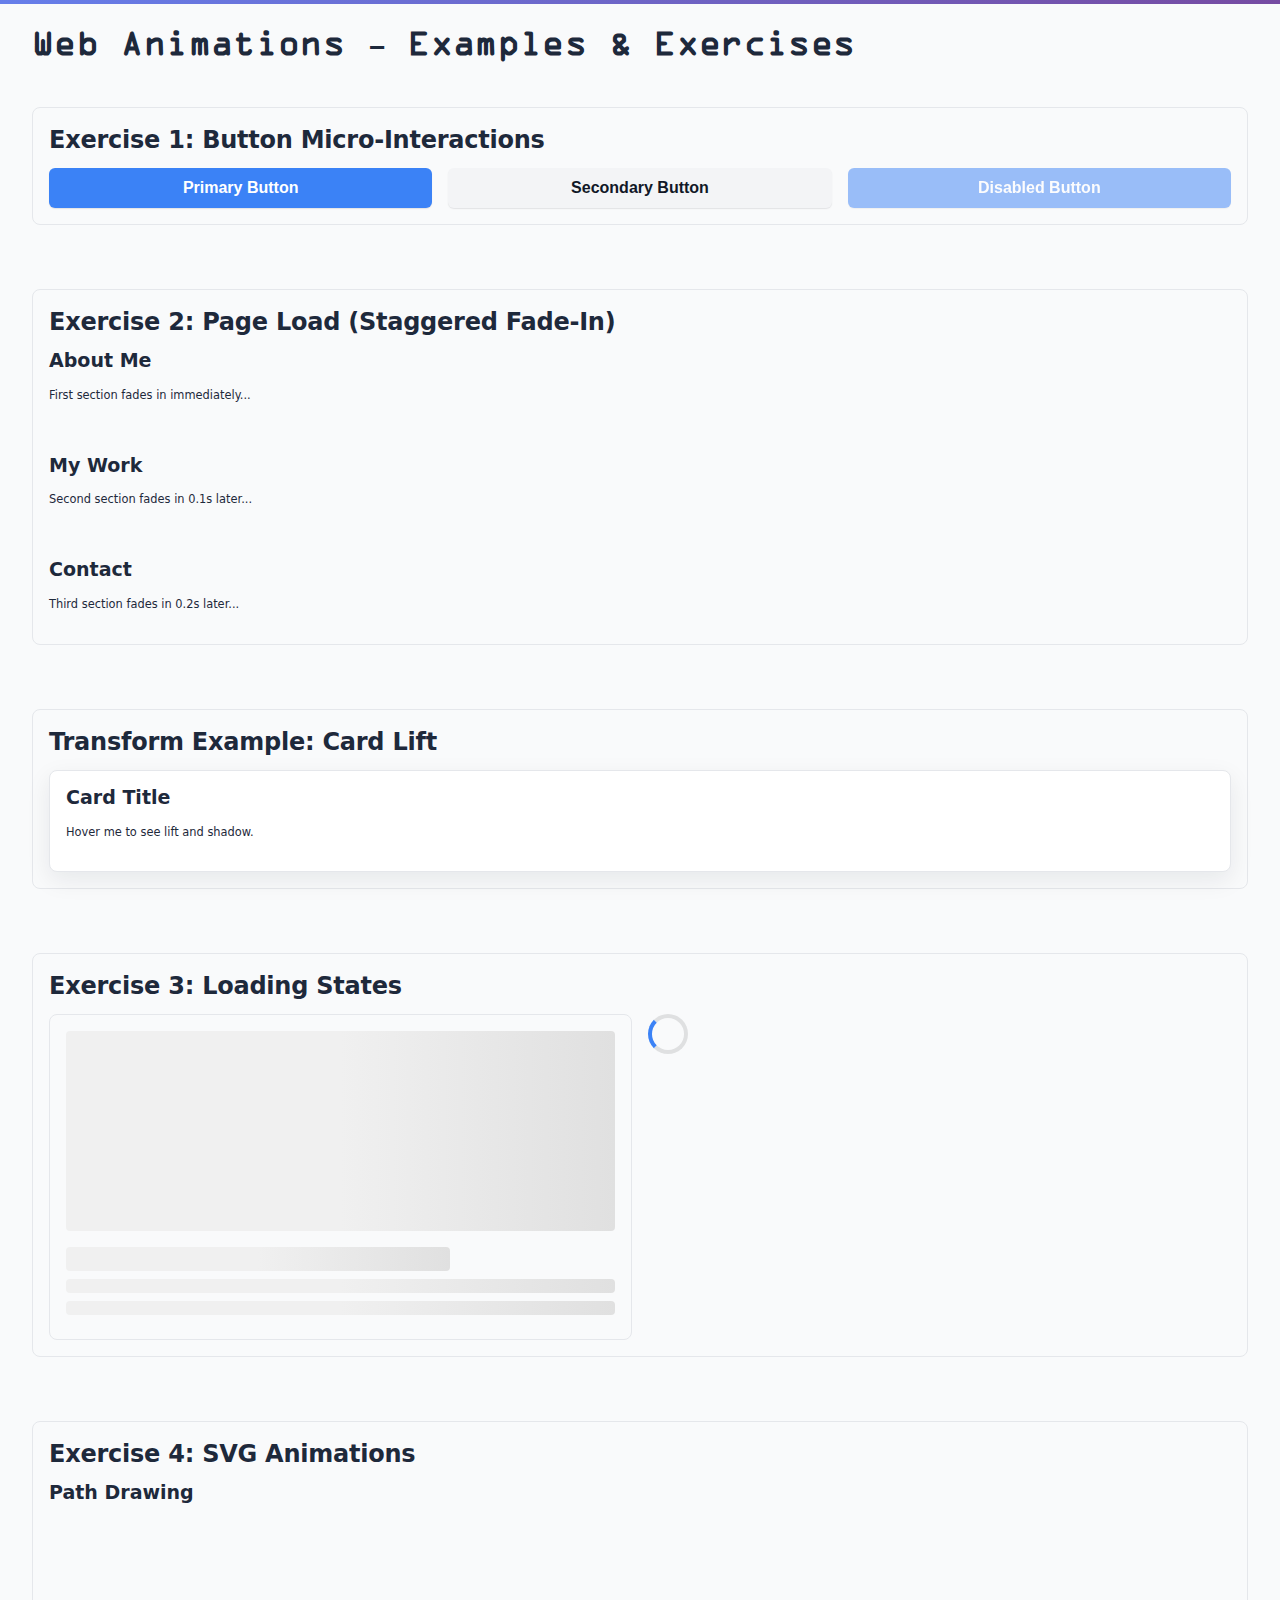
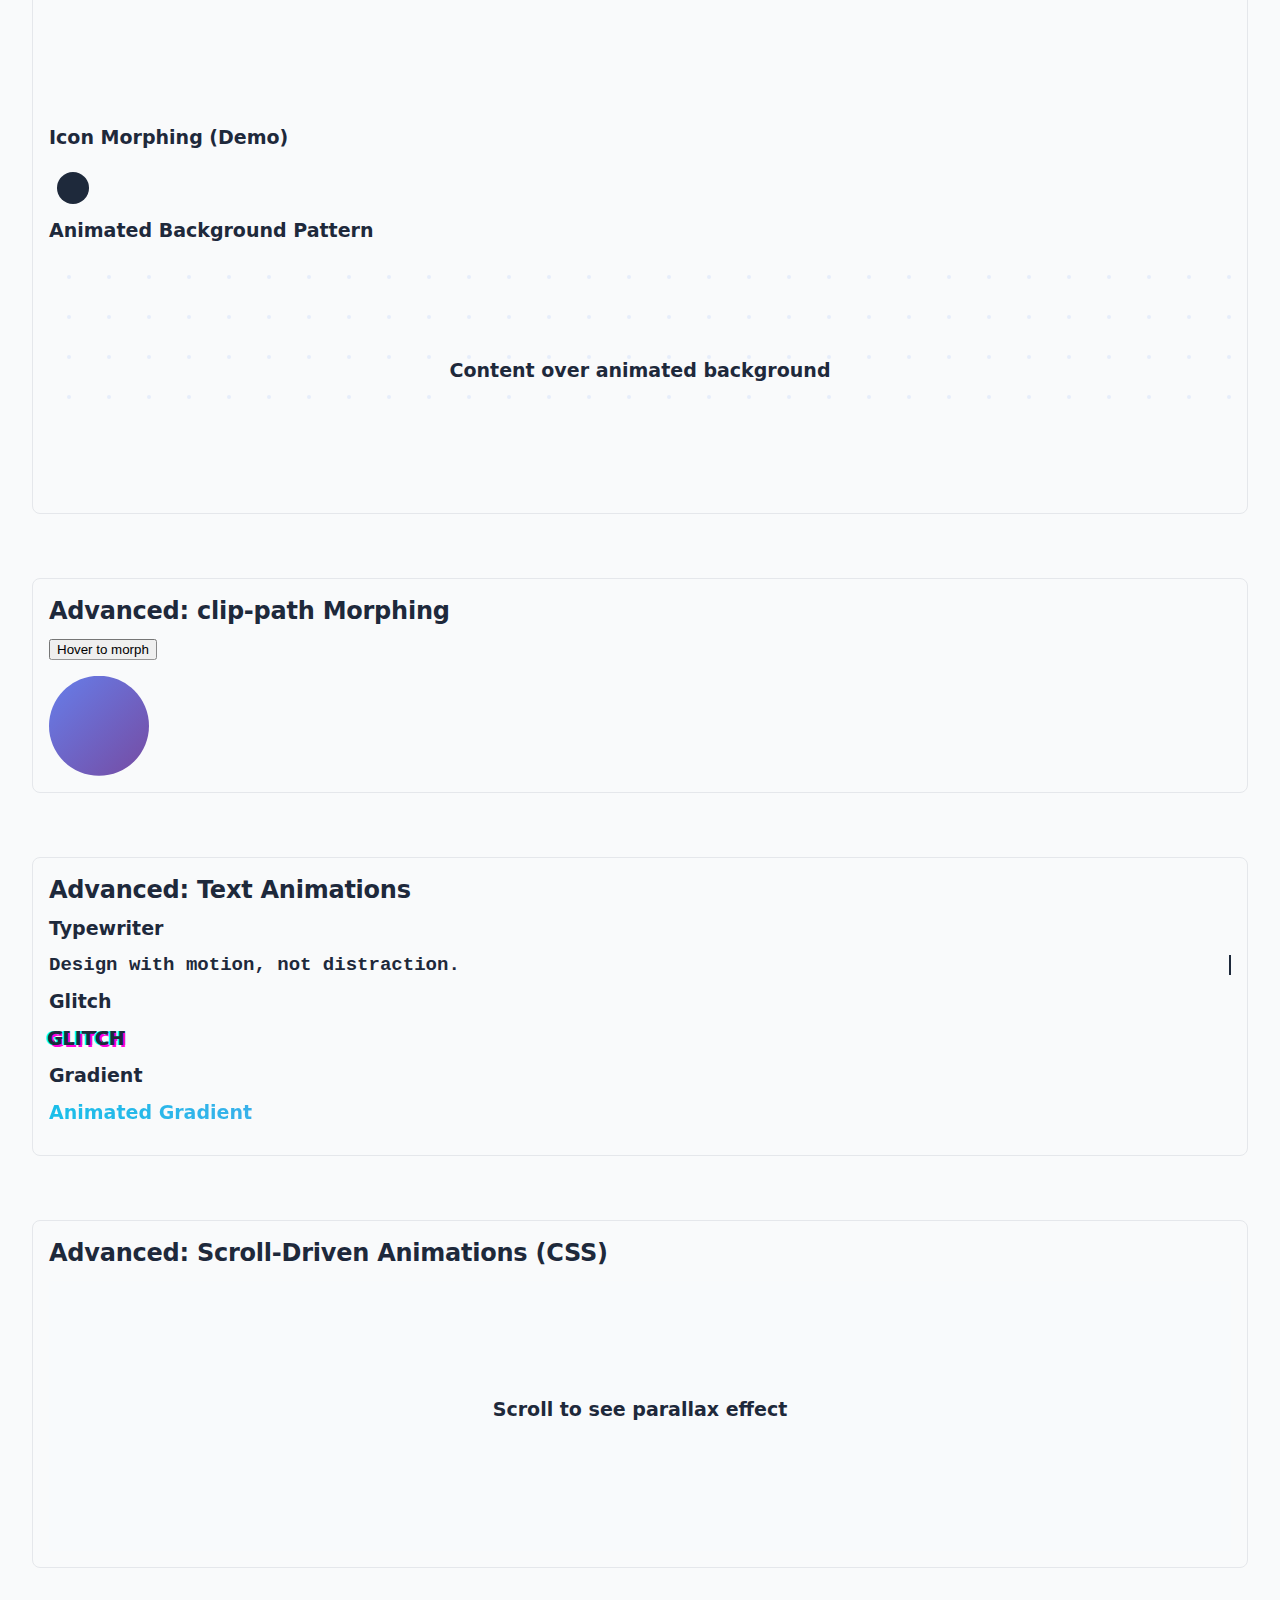
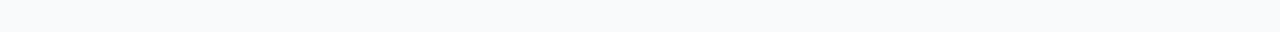
<file: animations/index.html>
<!DOCTYPE html>
<html lang="en">
	<head>
		<meta charset="utf-8" />
		<meta name="viewport" content="width=device-width, initial-scale=1" />
		<title>Web Animations Lesson – Examples & Exercises</title>
		<link rel="stylesheet" href="../assets/css/index.css" />
		<link rel="stylesheet" href="../assets/css/animations.css" />
		<style>
			/* Demo layout styles only (non-lesson). These scaffold the page (spacing, grid, card) for the showcase.
			   All animation techniques and utilities are defined verbatim in animations.css to keep this file portable. */
			body {
				font-family: system-ui, -apple-system, Segoe UI, Roboto, Helvetica, Arial, sans-serif;
				margin: 2rem;
			}
			section.demo {
				margin: 2rem 0;
				padding: 1rem;
				border: 1px solid #e5e7eb;
				border-radius: 8px;
			}
			h2,
			h3 {
				margin: 0.25rem 0 1rem;
			}
			.grid {
				display: grid;
				gap: 1rem;
				grid-template-columns: repeat(auto-fit, minmax(240px, 1fr));
				align-items: start;
			}
			.card {
				padding: 1rem;
				border: 1px solid #e5e7eb;
				border-radius: 8px;
			}
		</style>
	</head>
	<body>
		<h1>Web Animations – Examples & Exercises</h1>

		<section class="demo" id="ex1">
			<h2>Exercise 1: Button Micro-Interactions</h2>
			<div class="grid">
				<button class="btn btn-primary">Primary Button</button>
				<button class="btn btn-secondary">Secondary Button</button>
				<button class="btn btn-primary" disabled>Disabled Button</button>
			</div>
		</section>

		<section class="demo" id="ex2">
			<h2>Exercise 2: Page Load (Staggered Fade-In)</h2>
			<section class="content-section">
				<h3>About Me</h3>
				<p>First section fades in immediately...</p>
			</section>
			<section class="content-section">
				<h3>My Work</h3>
				<p>Second section fades in 0.1s later...</p>
			</section>
			<section class="content-section">
				<h3>Contact</h3>
				<p>Third section fades in 0.2s later...</p>
			</section>
		</section>

		<section class="demo" id="transform-card">
			<h2>Transform Example: Card Lift</h2>
			<article class="card">
				<h3>Card Title</h3>
				<p>Hover me to see lift and shadow.</p>
			</article>
		</section>

		<section class="demo" id="ex3">
			<h2>Exercise 3: Loading States</h2>
			<div class="grid">
				<article class="skeleton-card">
					<div class="skeleton skeleton-image"></div>
					<div class="skeleton skeleton-title"></div>
					<div class="skeleton skeleton-text"></div>
					<div class="skeleton skeleton-text"></div>
				</article>
				<div>
					<div class="spinner" role="status" aria-label="Loading content"></div>
					<p class="sr-only">Loading content, please wait...</p>
				</div>
			</div>
		</section>

		<section class="demo" id="ex4">
			<h2>Exercise 4: SVG Animations</h2>
			<h3>Path Drawing</h3>
			<svg class="logo-animated" width="200" height="200" viewBox="0 0 200 200">
				<path
					class="logo-path"
					d="M 50 100 Q 100 50 150 100 T 250 100"
					fill="none"
					stroke="currentColor"
					stroke-width="3" />
			</svg>
			<h3>Icon Morphing (Demo)</h3>
			<svg class="icon-morph" width="48" height="48" viewBox="0 0 24 24">
				<circle class="circle-to-square" cx="12" cy="12" r="8" fill="currentColor" />
			</svg>
			<h3>Animated Background Pattern</h3>
			<div class="hero-section" style="height: 200px">
				<svg class="bg-pattern" width="100%" height="100%">
					<defs>
						<pattern id="grid" width="40" height="40" patternUnits="userSpaceOnUse">
							<circle cx="20" cy="20" r="2" fill="rgba(59, 130, 246, 0.1)" />
						</pattern>
					</defs>
					<rect width="100%" height="100%" fill="url(#grid)" />
				</svg>
				<h3>Content over animated background</h3>
			</div>
		</section>

		<section class="demo" id="clip-path">
			<h2>Advanced: clip-path Morphing</h2>
			<button class="morph-button">Hover to morph</button>
			<div class="shape" style="margin-top: 1rem"></div>
		</section>

		<section class="demo" id="text-animations">
			<h2>Advanced: Text Animations</h2>
			<h3>Typewriter</h3>
			<h3 class="typewriter">Design with motion, not distraction.</h3>
			<h3>Glitch</h3>
			<h3 class="glitch" data-text="GLITCH">GLITCH</h3>
			<h3>Gradient</h3>
			<h3 class="gradient-text">Animated Gradient</h3>
		</section>

		<section class="demo" id="scroll-driven">
			<h2>Advanced: Scroll-Driven Animations (CSS)</h2>
			<div class="hero" style="height: 30vh; background: #f8fafc; display: grid; place-items: center">
				<h3>Scroll to see parallax effect</h3>
			</div>
			<div class="reading-progress"></div>
		</section>
	</body>
</html>
</file>
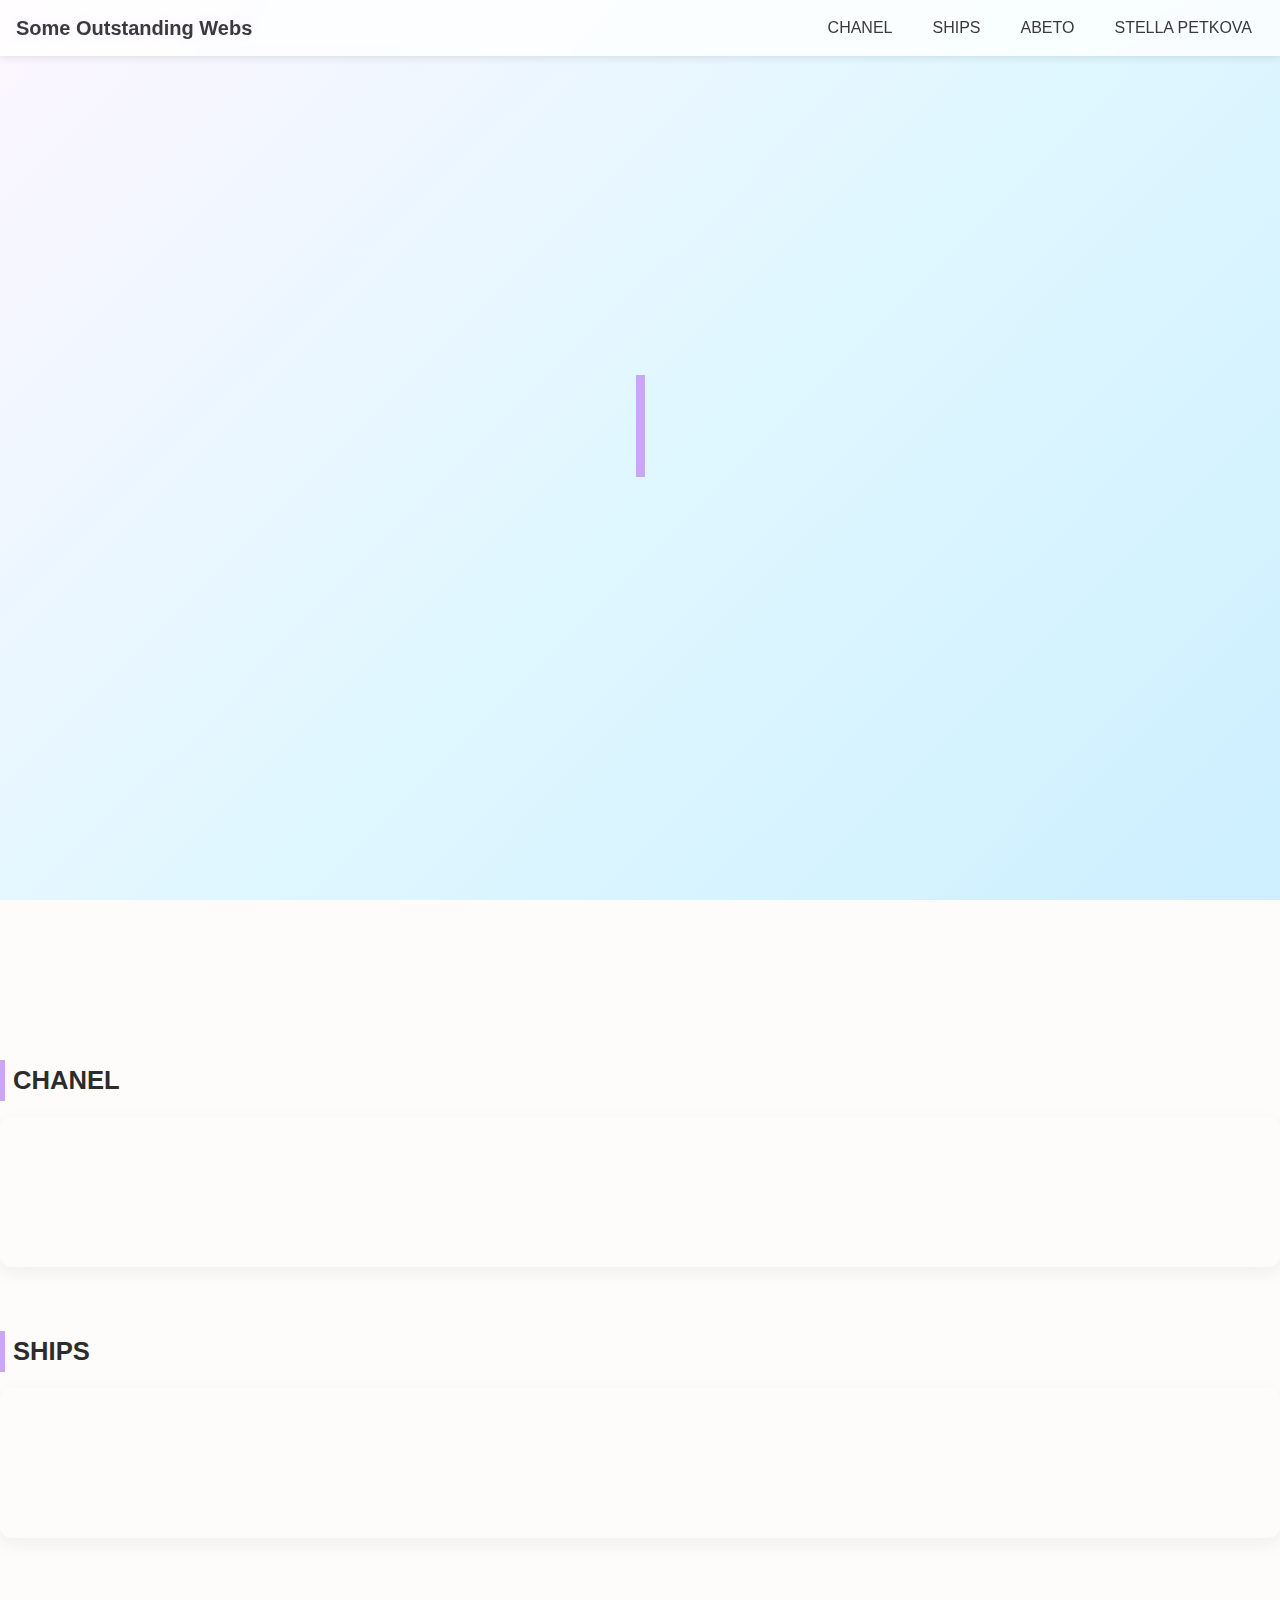
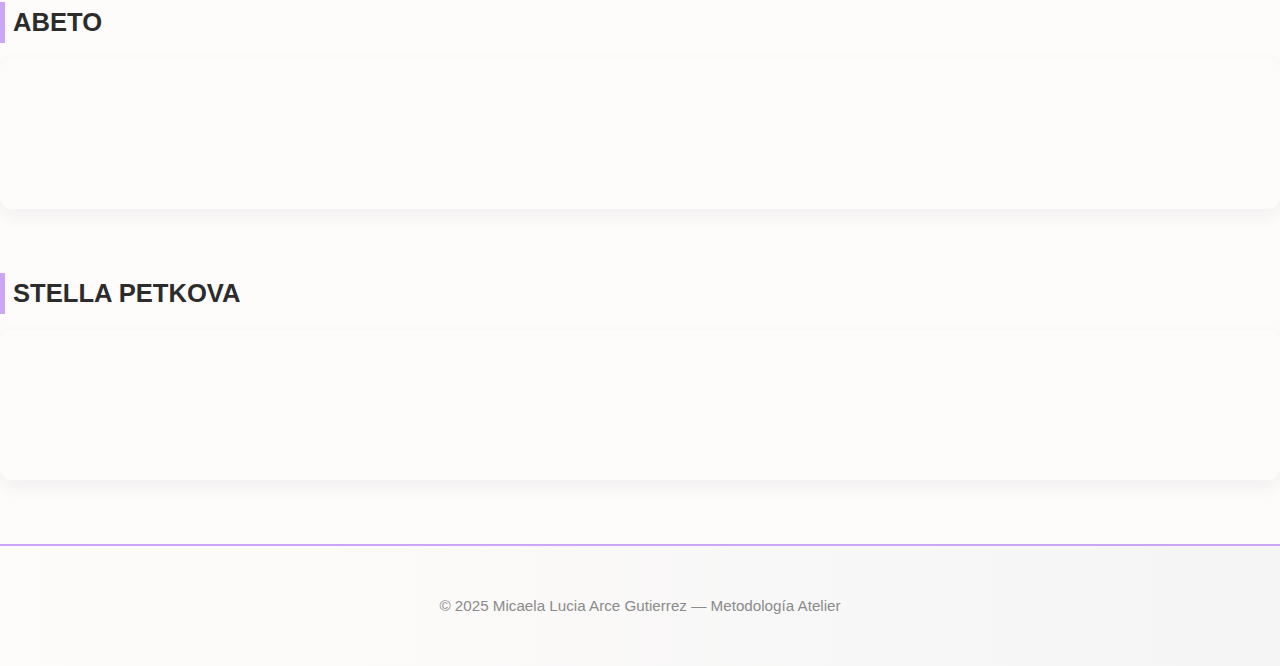
<file: sow/index.html>
<!DOCTYPE html>
<html lang="es">
  <head>
    <meta charset="UTF-8" />
    <meta name="viewport" content="width=device-width, initial-scale=1.0" />
    <title>Some Outstanding Webs – Análisis de sitios premiados</title>

    <!-- Favicon y PWA -->
    <link rel="icon" type="image/png" href="/favicon-96x96.png" sizes="96x96" />
    <link rel="icon" type="image/svg+xml" href="/favicon.svg" />
    <link rel="shortcut icon" href="/favicon.ico" />
    <link rel="apple-touch-icon" sizes="180x180" href="/apple-touch-icon.png" />
    <link rel="manifest" href="/site.webmanifest" />
    <meta name="theme-color" content="#111827" />

    <!-- Metadatos -->
    <meta name="author" content="Micaela Lucia Arce Gutierrez" />
    <meta
      name="description"
      content="Análisis de sitios web premiados y destacados por su diseño e innovación."
    />
    <meta
      name="keywords"
      content="diseño, web, análisis, atelier, usabilidad"
    />

    <!-- CSS -->
    <link rel="stylesheet" href="/assets/css/sow.css" />
  </head>
  <body>
    <!-- HEADER CON MENÚ FIXED -->
    <header>
      <nav>
        <div class="nav-title">Some Outstanding Webs</div>
        <ul>
          <li><a href="#site-chanel">CHANEL</a></li>
          <li><a href="#site-ships">SHIPS</a></li>
          <li><a href="#site-abeto">ABETO</a></li>
          <li><a href="#site-stella">STELLA PETKOVA</a></li>
        </ul>
      </nav>
    </header>

    <!-- PORTADA ANIMADA -->
    <section class="cover">
      <h1 class="title">Some Outstanding Webs</h1>
      <p class="subtitle">
        Explorando los sitios web más creativos e innovadores
      </p>
    </section>

    <main>
      <!-- 1. CHANEL -->
      <section id="site-chanel">
        <h2>CHANEL</h2>
        <iframe
          src="https://www.chanel.com/fr/parfums/bleu-de-chanel/"
          width="100%"
          height="600"
          loading="lazy"
        ></iframe>
        <!-- Análisis CHANEL -->
      </section>

      <!-- 2. SHIPS -->
      <section id="site-ships">
        <h2>SHIPS</h2>
        <iframe
          src="https://www.shipsltd.co.jp/pages/sp_50th_anniversary_statement.aspx"
          width="100%"
          height="600"
          loading="lazy"
        ></iframe>
        <!-- Análisis SHIPS -->
      </section>

      <!-- 3. ABETO -->
      <section id="site-abeto">
        <h2>ABETO</h2>
        <iframe
          src="https://messenger.abeto.co"
          width="100%"
          height="600"
          loading="lazy"
        ></iframe>
        <!-- Análisis ABETO -->
      </section>

      <!-- 4. STELLA PETKOVA -->
      <section id="site-stella">
        <h2>STELLA PETKOVA</h2>
        <iframe
          src="https://www.stellapetkova.com"
          width="100%"
          height="600"
          loading="lazy"
        ></iframe>
        <!-- Análisis STELLA PETKOVA -->
      </section>
    </main>

    <footer>
      <p>&copy; 2025 Micaela Lucia Arce Gutierrez — Metodología Atelier</p>
    </footer>
  </body>
</html>
</file>
<file: assets/css/animations.css>
/* Web Animations Lesson – Aggregated Styles for Examples & Exercises */

/* ====== Tokens ====== */
:root {
	--duration-instant: 100ms;
	--duration-fast: 200ms;
	--duration-normal: 300ms;
	--duration-slow: 500ms;
	--duration-slower: 800ms;

	--ease-in: cubic-bezier(0.4, 0, 1, 1);
	--ease-out: cubic-bezier(0, 0, 0.2, 1);
	--ease-in-out: cubic-bezier(0.4, 0, 0.2, 1);
	--ease-bounce: cubic-bezier(0.68, -0.55, 0.265, 1.55);
	--ease-elastic: cubic-bezier(0.68, -0.35, 0.265, 1.35);

	--color-primary: #3b82f6;
	--color-gray-100: #f3f4f6;
	--color-gray-700: #374151;
	--color-gray-900: #111827;
}

/* Respect motion preferences */
@media (prefers-reduced-motion: reduce) {
	*,
	*::before,
	*::after {
		animation-duration: 0.01ms !important;
		animation-iteration-count: 1 !important;
		transition-duration: 0.01ms !important;
	}
}

/* ====== Exercise 1: Button Micro-Interactions ====== */
.btn {
	position: relative;
	overflow: hidden;
	padding: 0.75rem 1.5rem;
	border: none;
	border-radius: 6px;
	font-size: 1rem;
	font-weight: 600;
	cursor: pointer;
	transition: transform var(--duration-fast) var(--ease-out), box-shadow var(--duration-fast) var(--ease-out);
}
.btn-primary {
	background-color: var(--color-primary);
	color: white;
}
.btn-secondary {
	background-color: var(--color-gray-100);
	color: var(--color-gray-900);
}

/* Hover lift */
.btn:hover:not(:disabled) {
	transform: translateY(-2px);
	box-shadow: 0 4px 12px rgba(0, 0, 0, 0.15);
}
/* Active press */
.btn:active:not(:disabled) {
	transform: translateY(0);
	transition-duration: var(--duration-instant);
}

/* Focus ring animation */
.btn:focus-visible {
	outline: 2px solid currentColor;
	outline-offset: 2px;
	animation: pulseRing 0.6s ease-out;
}
@keyframes pulseRing {
	0% {
		outline-offset: 2px;
	}
	100% {
		outline-offset: 6px;
		outline-color: transparent;
	}
}

/* Ripple (optional) */
.btn::after {
	content: '';
	position: absolute;
	inset: 0;
	background: rgba(255, 255, 255, 0.3);
	border-radius: inherit;
	transform: scale(0);
	opacity: 0;
}
.btn:active:not(:disabled)::after {
	animation: ripple 0.6s ease-out;
}
@keyframes ripple {
	0% {
		transform: scale(0);
		opacity: 1;
	}
	100% {
		transform: scale(1);
		opacity: 0;
	}
}

/* Disabled */
.btn:disabled {
	opacity: 0.5;
	cursor: not-allowed;
}

/* Reduced motion adjustments */
@media (prefers-reduced-motion: reduce) {
	.btn {
		transition-duration: 0.01ms !important;
	}
	.btn::after,
	.btn:focus-visible {
		animation: none !important;
	}
}

/* ====== Exercise 2: Page Load Staggered Fade-In ====== */
.content-section {
	animation: fadeInUp var(--duration-slow) var(--ease-out) backwards;
}
.content-section:nth-child(1) {
	animation-delay: 0.1s;
}
.content-section:nth-child(2) {
	animation-delay: 0.2s;
}
.content-section:nth-child(3) {
	animation-delay: 0.3s;
}
.content-section:nth-child(4) {
	animation-delay: 0.4s;
}
.content-section:nth-child(5) {
	animation-delay: 0.5s;
}
@keyframes fadeInUp {
	from {
		opacity: 0;
		transform: translateY(30px);
	}
	to {
		opacity: 1;
		transform: translateY(0);
	}
}

/* Optional JS enhancement CSS */
[data-animate] {
	opacity: 0;
	transform: translateY(30px);
}
[data-animate].animate-in {
	animation: fadeInUp 0.6s ease-out forwards;
}

/* ====== Transform Example: Card Lift ====== */
.card {
	transition: transform 0.3s cubic-bezier(0.34, 1.56, 0.64, 1), box-shadow 0.3s ease;
}
.card:hover {
	transform: translateY(-8px) scale(1.02);
	box-shadow: 0 20px 40px rgba(0, 0, 0, 0.15);
}

/* ====== Exercise 3: Skeleton & Spinner ====== */
/* Skeleton */
.skeleton {
	background: linear-gradient(90deg, #f0f0f0 25%, #e0e0e0 50%, #f0f0f0 75%);
	background-size: 200% 100%;
	animation: shimmer 1.5s ease-in-out infinite;
	border-radius: 4px;
}
@keyframes shimmer {
	0% {
		background-position: 200% 0;
	}
	100% {
		background-position: -200% 0;
	}
}
.skeleton-image {
	width: 100%;
	height: 200px;
}
.skeleton-title {
	width: 70%;
	height: 24px;
	margin: 1rem 0 0.5rem;
}
.skeleton-text {
	width: 100%;
	height: 14px;
	margin-bottom: 0.5rem;
}
.skeleton-card {
	padding: 1rem;
	border: 1px solid #e5e7eb;
	border-radius: 8px;
}
@media (prefers-reduced-motion: reduce) {
	.skeleton {
		animation: pulse 1.5s ease-in-out infinite;
	}
	@keyframes pulse {
		0%,
		100% {
			opacity: 1;
		}
		50% {
			opacity: 0.6;
		}
	}
}

/* Spinner */
.spinner {
	width: 40px;
	height: 40px;
	border: 4px solid rgba(0, 0, 0, 0.1);
	border-left-color: var(--color-primary);
	border-radius: 50%;
	animation: spin 1s linear infinite;
}
@keyframes spin {
	to {
		transform: rotate(360deg);
	}
}
.sr-only {
	position: absolute;
	width: 1px;
	height: 1px;
	padding: 0;
	margin: -1px;
	overflow: hidden;
	clip: rect(0, 0, 0, 0);
	white-space: nowrap;
	border: 0;
}
@media (prefers-reduced-motion: reduce) {
	.spinner {
		animation: pulse 1.5s ease-in-out infinite;
	}
}

/* ====== Exercise 4: SVG Animations ====== */
/* Path drawing */
.logo-path {
	stroke-dasharray: 1000;
	stroke-dashoffset: 1000;
	animation: draw 2s ease-out forwards;
}
@keyframes draw {
	to {
		stroke-dashoffset: 0;
	}
}
@media (prefers-reduced-motion: reduce) {
	.logo-path {
		animation: none;
		stroke-dashoffset: 0;
	}
}

/* Icon morphing (demo) */
.circle-to-square {
	animation: morph-shape 3s ease-in-out infinite;
	transform-origin: center;
}
@keyframes morph-shape {
	0%,
	100% {
		d: path('M12,4 a8,8 0 1,0 0,16 a8,8 0 1,0 0,-16');
	}
	50% {
		d: path('M4,4 h16 v16 h-16 z');
	}
}

/* Animated SVG background pattern */
.bg-pattern {
	position: absolute;
	inset: 0;
	z-index: -1;
	animation: pattern-slide 20s linear infinite;
}
@keyframes pattern-slide {
	to {
		transform: translate(40px, 40px);
	}
}
.hero-section {
	position: relative;
	min-height: 240px;
	display: flex;
	align-items: center;
	justify-content: center;
}

/* ====== Advanced: clip-path morph ====== */
.morph-button {
	clip-path: polygon(0 0, 100% 0, 100% 100%, 0 100%);
	transition: clip-path 0.5s var(--ease-in-out);
}
.morph-button:hover {
	clip-path: polygon(0 10%, 100% 0, 100% 90%, 0 100%);
}
.shape {
	width: 100px;
	height: 100px;
	background: linear-gradient(135deg, #667eea 0%, #764ba2 100%);
	clip-path: circle(50%);
	transition: clip-path 0.6s cubic-bezier(0.68, -0.55, 0.265, 1.55);
}
.shape:hover {
	clip-path: polygon(0 0, 100% 0, 100% 100%, 0 100%);
}

/* ====== Advanced: Text Animations ====== */
/* Typewriter */
.typewriter {
	font-family: monospace;
	overflow: hidden;
	border-right: 2px solid;
	white-space: nowrap;
	animation: typing 3.5s steps(40, end), blink-caret 0.75s step-end infinite;
}
@keyframes typing {
	from {
		width: 0;
	}
	to {
		width: 100%;
	}
}
@keyframes blink-caret {
	from,
	to {
		border-color: transparent;
	}
	50% {
		border-color: currentColor;
	}
}

/* Glitch */
.glitch {
	position: relative;
	animation: glitch 0.3s cubic-bezier(0.25, 0.46, 0.45, 0.94) both infinite;
}
.glitch::before,
.glitch::after {
	content: attr(data-text);
	position: absolute;
	inset: 0;
}
.glitch::before {
	left: 2px;
	text-shadow: -2px 0 #ff00de;
	clip: rect(24px, 550px, 90px, 0);
	animation: glitch-anim 2s infinite linear alternate-reverse;
}
.glitch::after {
	left: -2px;
	text-shadow: -2px 0 #00fff9, 2px 2px #ff00de;
	animation: glitch-anim 2s infinite linear alternate-reverse;
}
@keyframes glitch-anim {
	0% {
		clip: rect(13px, 9999px, 94px, 0);
	}
	5% {
		clip: rect(92px, 9999px, 61px, 0);
	}
	10% {
		clip: rect(69px, 9999px, 40px, 0);
	}
	100% {
		clip: rect(76px, 9999px, 19px, 0);
	}
}

/* Gradient text */
.gradient-text {
	background: linear-gradient(45deg, #12c2e9, #c471ed, #f64f59, #12c2e9);
	background-size: 300% 300%;
	background-clip: text;
	-webkit-background-clip: text;
	-webkit-text-fill-color: transparent;
	animation: gradientShift 3s ease infinite;
}
@keyframes gradientShift {
	0%,
	100% {
		background-position: 0% 50%;
	}
	50% {
		background-position: 100% 50%;
	}
}

/* ====== Advanced: Scroll-Driven Animations (CSS) ====== */
.hero {
	animation: parallax linear;
	animation-timeline: scroll();
}
@keyframes parallax {
	to {
		transform: translateY(50vh);
	}
}
.reading-progress {
	position: fixed;
	top: 0;
	left: 0;
	right: 0;
	height: 4px;
	background: linear-gradient(to right, #667eea, #764ba2);
	transform-origin: left;
	animation: progressBar linear;
	animation-timeline: scroll();
}
@keyframes progressBar {
	from {
		transform: scaleX(0);
	}
	to {
		transform: scaleX(1);
	}
}
</file>
<file: assets/css/sow.css>
:root {
  --max-width: 1200px;
  --content-padding: 1rem;
  --color-bg: #fefcfb;
  --color-ink: #3a3a3a;
  --color-muted: #8b8b8b;
  --color-accent: #cba6f7;
  --color-accent-2: #a0c4ff;
  --color-border: #e3e3e3;
  --font-sans: "Helvetica Neue", Helvetica, Arial, sans-serif;
  --font-mono: "Courier New", monospace;
  --space-xs: 0.25rem;
  --space-sm: 0.5rem;
  --space-md: 1rem;
  --space-lg: 1.5rem;
  --space-xl: 2.5rem;
  --shadow-soft: 0 6px 18px rgba(16, 24, 40, 0.06);
  --glow: 0 0 20px rgba(203, 166, 247, 0.4);
  --glow-subtle: 0 0 10px rgba(203, 166, 247, 0.2);
}

*,
*::before,
*::after {
  box-sizing: border-box;
  margin: 0;
  padding: 0;
}

html {
  font-size: 16px;
  line-height: 1.6;
  scroll-behavior: smooth;
}

body {
  font-family: var(--font-sans);
  background: var(--color-bg);
  color: var(--color-ink);
  min-height: 100vh;
}

img,
iframe {
  display: block;
  max-width: 100%;
  height: auto;
  transition: transform 0.35s ease, box-shadow 0.35s ease;
}

a {
  color: var(--color-ink);
  text-decoration: none;
  transition: color 0.3s ease, text-shadow 0.3s ease, transform 0.2s ease;
}
a:hover,
a:focus {
  color: var(--color-accent-2);
  text-shadow: var(--glow-subtle);
  transform: translateY(-1px);
  outline: none;
}

/* Menú fixed */
header nav {
  position: fixed;
  top: 0;
  left: 0;
  width: 100%;
  z-index: 1000;
  background: #ffffffcc;
  backdrop-filter: blur(5px);
  box-shadow: 0 2px 8px rgba(0, 0, 0, 0.1);
  display: flex;
  align-items: center;
  justify-content: space-between;
  padding: 0.75rem 1rem;
}

nav .nav-title {
  font-weight: 700;
  font-size: 1.25rem;
  color: var(--color-ink);
  text-shadow: var(--glow-subtle);
}

nav ul {
  list-style: none;
  display: flex;
  gap: 1rem;
}

nav ul li a {
  padding: 0.5rem 0.75rem;
  border-radius: 6px;
  font-weight: 500;
  color: var(--color-ink);
  transition: 0.4s;
}
nav ul li a:hover,
nav ul li a:focus {
  background: var(--color-accent);
  color: #fff;
  box-shadow: var(--glow);
  transform: translateY(-2px) scale(1.03);
}

/* Margen superior main */
main {
  padding-top: 6rem;
}

/* Portada animada */
.cover {
  display: flex;
  flex-direction: column;
  justify-content: center;
  align-items: center;
  height: 100vh;
  background: linear-gradient(135deg, #fdf6ff 0%, #e0f7ff 50%, #cdefff 100%);
  text-align: center;
}

.cover .title {
  font-size: clamp(2rem, 6vw, 4rem);
  font-weight: 700;
  color: #4a4a4a;
  overflow: hidden;
  white-space: nowrap;
  border-right: 0.15em solid var(--color-accent);
  display: inline-block;
  width: 0;
  text-shadow: var(--glow);
  animation: typing 3s steps(30, end) forwards,
    blink-caret 0.75s step-end infinite;
}

@keyframes typing {
  from {
    width: 0;
  }
  to {
    width: 25ch;
  }
}
@keyframes blink-caret {
  50% {
    border-color: transparent;
  }
}

.cover .subtitle {
  margin-top: 1rem;
  font-size: 1.25rem;
  color: var(--color-muted);
  opacity: 0;
  transform: translateY(20px);
  animation: fadeInUp 2s forwards 2s;
  display: flex;
  align-items: center;
  gap: 0.5rem;
}
@keyframes fadeInUp {
  from {
    opacity: 0;
    transform: translateY(20px);
  }
  to {
    opacity: 1;
    transform: translateY(0);
  }
}

.cover .subtitle svg {
  width: 24px;
  height: 24px;
  fill: var(--color-accent);
  animation: float 3s ease-in-out infinite alternate;
}
@keyframes float {
  from {
    transform: translateY(0);
  }
  to {
    transform: translateY(-6px);
  }
}

/* Secciones */
section {
  margin-bottom: 4rem;
  scroll-margin-top: 6rem;
}
section h2 {
  font-size: clamp(1.5rem, 2vw, 2rem);
  margin-bottom: var(--space-md);
  color: #2c2c2c;
  border-left: 5px solid var(--color-accent);
  padding-left: 0.5rem;
}

/* Iframes */
iframe {
  width: 100%;
  border: none;
  border-radius: 12px;
  box-shadow: var(--shadow-soft);
  margin-bottom: 1.5rem;
}
iframe:hover {
  transform: scale(1.05) translateY(-3px);
  box-shadow: 0 10px 25px rgba(203, 166, 247, 0.35);
}

/* Texto y análisis */
.analysis-text {
  columns: 1;
  column-gap: 2rem;
  margin-bottom: 2rem;
}
@media (min-width: 800px) {
  .analysis-text {
    columns: 2;
  }
}
.analysis-text p {
  margin-bottom: 1rem;
  text-align: justify;
  background: #fff;
  padding: 1rem;
  border-radius: 12px;
  box-shadow: var(--shadow-soft);
}
.analysis-text ul {
  break-inside: avoid;
  margin-bottom: 1rem;
}
.analysis-text li {
  margin-bottom: 0.5rem;
}

/* Capturas */
.screenshots {
  display: grid;
  grid-template-columns: repeat(auto-fit, minmax(250px, 1fr));
  gap: 1rem;
  margin-bottom: 1.5rem;
}
.screenshots img {
  width: 100%;
  border-radius: 12px;
  border: 1px solid var(--color-border);
  box-shadow: var(--shadow-soft);
  transition: transform 0.35s ease, box-shadow 0.35s ease;
}
.screenshots img:hover {
  transform: scale(1.05) translateY(-3px);
  box-shadow: 0 10px 25px rgba(203, 166, 247, 0.35);
}

/* Conclusión */
.conclusion {
  font-weight: 500;
  border-top: 2px solid var(--color-accent);
  padding-top: 1rem;
  margin-top: 2rem;
  font-style: italic;
  color: var(--color-ink);
}

/* Footer */
footer {
  text-align: center;
  padding: 3rem 1rem;
  border-top: 2px solid var(--color-accent);
  color: var(--color-muted);
  font-size: 0.95rem;
  background: linear-gradient(90deg, #fefcfb 0%, #f5f5f5 100%);
}

/* Scroll reveal */
.reveal {
  opacity: 0;
  transform: translateY(30px) scale(0.98);
  transition: opacity 0.8s ease, transform 0.8s ease;
}
.reveal.visible {
  opacity: 1;
  transform: translateY(0) scale(1);
}

/* Responsive */
@media (max-width: 768px) {
  html {
    font-size: 14px;
  }
  nav ul {
    gap: 0.5rem;
  }
  .analysis-text {
    columns: 1;
  }
  .screenshots {
    grid-template-columns: 1fr;
  }
  .cover .title {
    font-size: clamp(1.5rem, 10vw, 2.5rem);
  }
  .cover .subtitle {
    font-size: 0.95rem;
    flex-direction: column;
    gap: 0.25rem;
  }
}

/* --------- NUEVO DISEÑO DE ANÁLISIS BONITO --------- */

.analysis-section {
  max-width: 1000px;
  margin: 4rem auto;
  padding: 2rem;
  background: #fdfdfd;
  border-radius: 20px;
  box-shadow: 0 10px 30px rgba(0, 0, 0, 0.05);
  transition: all 0.3s ease;
}

.analysis-section:hover {
  transform: translateY(-3px);
  box-shadow: 0 15px 40px rgba(0, 0, 0, 0.1);
}

.section-title {
  text-align: center;
  font-size: 2.2rem;
  margin-bottom: 2rem;
  font-weight: 700;
  color: #111;
  letter-spacing: 1px;
}

.project-card {
  display: flex;
  flex-direction: column;
  gap: 1.8rem;
}

.project-card iframe {
  width: 100%;
  height: 500px;
  border-radius: 14px;
  border: none;
  box-shadow: 0 4px 20px rgba(0, 0, 0, 0.1);
}

/* --------- CONTENIDO --------- */

.project-content {
  display: flex;
  flex-direction: column;
  gap: 1.5rem;
  line-height: 1.6;
  color: #333;
}

.project-content h3 {
  font-size: 1.8rem;
  font-weight: 600;
  text-align: center;
  color: var(--color-ink);
  margin-bottom: 1rem;
  text-transform: uppercase;
  letter-spacing: 1px;
}

.subcard {
  background: #fff;
  border-radius: 14px;
  padding: 1.5rem 2rem;
  box-shadow: 0 3px 10px rgba(0, 0, 0, 0.05);
  transition: background 0.3s ease, transform 0.3s ease;
  display: grid;
}

.subcard:hover {
  background: #f9f9ff;
  transform: translateY(-3px);
}

.subcard h4 {
  font-size: 1.1rem;
  color: #222;
  margin-bottom: 0.6rem;
  font-weight: 700;
  text-transform: uppercase;
  letter-spacing: 0.5px;
}

.subcard p {
  font-size: 0.95rem;
  color: #444;
  text-align: justify;
}

/* Animación de entrada */
.analysis-section {
  opacity: 0;
  transform: translateY(20px);
  animation: fadeInUp 0.8s ease forwards;
}

@keyframes fadeInUp {
  to {
    opacity: 1;
    transform: translateY(0);
  }
}

.visual-images {
  width: 100%;
  height: auto;
  padding-top: 1rem;
  display: grid;
  grid-template-columns: 1fr 1fr;
  gap: 1rem;
}
</file>
<file: assets/css/index.css>
/* The barrel index file */
/*@import url("https://meyerweb.com/eric/tools/css/reset/reset.css");*/
@import url('reset.css');
@import url('types.css');
@import url('site.css');
</file>
